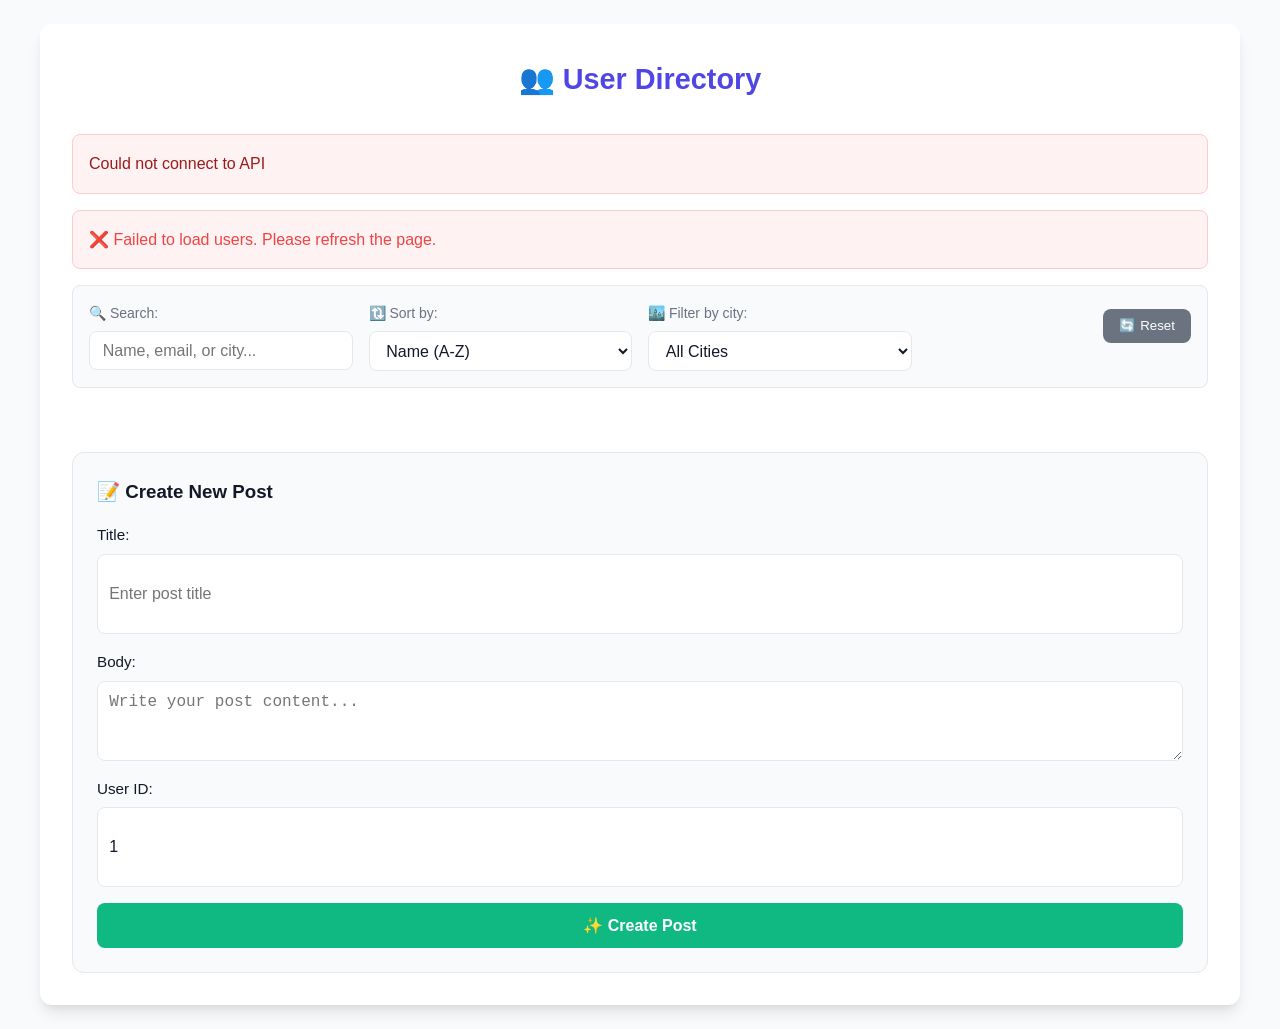
<file: API-Data.html>
<!DOCTYPE html>
<html lang="en">
<head>
    <meta charset="UTF-8">
    <meta name="viewport" content="width=device-width, initial-scale=1.0">
    <title>👥 User Directory</title>
    <style>
        /* 🎨 CSS Variables for Theming */
        :root {
            --primary: #4f46e5;
            --primary-hover: #4338ca;
            --success: #10b981;
            --error: #ef4444;
            --warning: #f59e0b;
            --bg-primary: #ffffff;
            --bg-secondary: #f9fafb;
            --text-primary: #111827;
            --text-secondary: #6b7280;
            --border: #e5e7eb;
            --shadow: 0 1px 3px rgba(0,0,0,0.1), 0 1px 2px rgba(0,0,0,0.06);
            --shadow-lg: 0 10px 15px -3px rgba(0,0,0,0.1), 0 4px 6px -2px rgba(0,0,0,0.05);
            --radius: 12px;
            --radius-sm: 8px;
            --transition: all 0.2s ease;
        }

        /* 🌙 Dark Mode Support */
        @media (prefers-color-scheme: dark) {
            :root {
                --bg-primary: #1f2937;
                --bg-secondary: #374151;
                --text-primary: #f9fafb;
                --text-secondary: #9ca3af;
                --border: #4b5563;
            }
        }

        /* 🧱 Base Reset & Typography */
        * { box-sizing: border-box; margin: 0; padding: 0; }
        
        body {
            font-family: -apple-system, BlinkMacSystemFont, 'Segoe UI', Roboto, Oxygen, Ubuntu, sans-serif;
            background: var(--bg-secondary);
            color: var(--text-primary);
            line-height: 1.6;
            padding: 1.5rem;
        }

        /* 📦 Main Container */
        #app {
            max-width: 1200px;
            margin: 0 auto;
            background: var(--bg-primary);
            border-radius: var(--radius);
            box-shadow: var(--shadow-lg);
            padding: 2rem;
        }

        h1 {
            text-align: center;
            margin-bottom: 2rem;
            color: var(--primary);
            font-size: 1.8rem;
        }

        /* ⚙️ Controls Section */
        .controls {
            display: grid;
            grid-template-columns: repeat(auto-fit, minmax(200px, 1fr));
            gap: 1rem;
            margin-bottom: 1.5rem;
            padding: 1rem;
            background: var(--bg-secondary);
            border-radius: var(--radius-sm);
            border: 1px solid var(--border);
        }

        .control-group {
            display: flex;
            flex-direction: column;
            gap: 0.4rem;
        }

        .control-group label {
            font-size: 0.875rem;
            font-weight: 500;
            color: var(--text-secondary);
        }

        .control-group input,
        .control-group select {
            padding: 0.6rem 0.8rem;
            border: 1px solid var(--border);
            border-radius: var(--radius-sm);
            background: var(--bg-primary);
            color: var(--text-primary);
            font-size: 1rem;
            transition: var(--transition);
        }

        .control-group input:focus,
        .control-group select:focus {
            outline: none;
            border-color: var(--primary);
            box-shadow: 0 0 0 3px rgba(79, 70, 229, 0.1);
        }

        .results-count {
            font-size: 0.875rem;
            color: var(--text-secondary);
            display: flex;
            align-items: center;
        }

        .reset-btn {
            padding: 0.6rem 1rem;
            background: var(--text-secondary);
            color: white;
            border: none;
            border-radius: var(--radius-sm);
            cursor: pointer;
            font-weight: 500;
            transition: var(--transition);
            align-self: flex-end;
        }

        .reset-btn:hover {
            background: #4b5563;
            transform: translateY(-1px);
        }

        /* 🔄 Loading & Error States */
        #loading {
            text-align: center;
            padding: 3rem;
            color: var(--text-secondary);
            font-size: 1.1rem;
        }

        #loading::after {
            content: "";
            display: inline-block;
            width: 24px;
            height: 24px;
            border: 3px solid var(--border);
            border-top-color: var(--primary);
            border-radius: 50%;
            animation: spin 1s linear infinite;
            margin-left: 0.5rem;
            vertical-align: middle;
        }

        @keyframes spin {
            to { transform: rotate(360deg); }
        }

        .error {
            background: #fef2f2;
            border: 1px solid #fecaca;
            color: var(--error);
            padding: 1rem;
            border-radius: var(--radius-sm);
            margin-bottom: 1rem;
            display: flex;
            align-items: center;
            gap: 0.5rem;
        }

        .hidden { display: none !important; }

        /* 🃏 User Cards Grid */
        .user-grid {
            display: grid;
            grid-template-columns: repeat(auto-fill, minmax(280px, 1fr));
            gap: 1.2rem;
        }

        .user-card {
            background: var(--bg-primary);
            border: 1px solid var(--border);
            border-radius: var(--radius);
            padding: 1.2rem;
            transition: var(--transition);
            display: flex;
            flex-direction: column;
            gap: 0.8rem;
        }

        .user-card:hover {
            transform: translateY(-4px);
            box-shadow: var(--shadow-lg);
            border-color: var(--primary);
        }

        .user-card header {
            display: flex;
            justify-content: space-between;
            align-items: flex-start;
            padding-bottom: 0.8rem;
            border-bottom: 1px solid var(--border);
        }

        .user-card h3 {
            font-size: 1.2rem;
            color: var(--text-primary);
        }

        .username {
            font-size: 0.875rem;
            color: var(--text-secondary);
            background: var(--bg-secondary);
            padding: 0.2rem 0.5rem;
            border-radius: 20px;
        }

        .user-details {
            display: flex;
            flex-direction: column;
            gap: 0.5rem;
            font-size: 0.95rem;
        }

        .user-details p {
            display: flex;
            align-items: center;
            gap: 0.5rem;
            color: var(--text-secondary);
        }

        .user-details a {
            color: var(--primary);
            text-decoration: none;
            transition: var(--transition);
        }

        .user-details a:hover {
            text-decoration: underline;
            color: var(--primary-hover);
        }

        .view-posts {
            margin-top: auto;
            padding: 0.5rem 1rem;
            background: var(--primary);
            color: white;
            border: none;
            border-radius: var(--radius-sm);
            cursor: pointer;
            font-weight: 500;
            transition: var(--transition);
            text-align: center;
        }

        .view-posts:hover {
            background: var(--primary-hover);
            transform: translateY(-1px);
        }

        .no-results {
            grid-column: 1 / -1;
            text-align: center;
            padding: 3rem;
            color: var(--text-secondary);
        }

        .no-results button {
            margin-top: 1rem;
            padding: 0.5rem 1.5rem;
            background: var(--primary);
            color: white;
            border: none;
            border-radius: var(--radius-sm);
            cursor: pointer;
        }

        /* 📝 Post Form Styles */
        .post-form {
            margin-top: 2.5rem;
            padding: 1.5rem;
            background: var(--bg-secondary);
            border-radius: var(--radius);
            border: 1px solid var(--border);
        }

        .post-form h3 {
            margin-bottom: 1rem;
            color: var(--text-primary);
        }

        .post-form label {
            display: flex;
            flex-direction: column;
            gap: 0.4rem;
            margin-bottom: 1rem;
            font-size: 0.95rem;
        }

        .post-form input,
        .post-form textarea {
            padding: 0.7rem;
            border: 1px solid var(--border);
            border-radius: var(--radius-sm);
            background: var(--bg-primary);
            color: var(--text-primary);
            font-size: 1rem;
            resize: vertical;
            min-height: 80px;
            transition: var(--transition);
        }

        .post-form input:focus,
        .post-form textarea:focus {
            outline: none;
            border-color: var(--primary);
            box-shadow: 0 0 0 3px rgba(79, 70, 229, 0.1);
        }

        .post-form button[type="submit"] {
            width: 100%;
            padding: 0.8rem;
            background: var(--success);
            color: white;
            border: none;
            border-radius: var(--radius-sm);
            font-size: 1rem;
            font-weight: 600;
            cursor: pointer;
            transition: var(--transition);
        }

        .post-form button[type="submit"]:hover:not(:disabled) {
            background: #059669;
            transform: translateY(-1px);
        }

        .post-form button[type="submit"]:disabled {
            opacity: 0.7;
            cursor: not-allowed;
        }

        /* 🔔 Alert Notifications */
        .alert {
            padding: 1rem;
            border-radius: var(--radius-sm);
            margin-bottom: 1rem;
            display: flex;
            align-items: flex-start;
            gap: 0.75rem;
            animation: slideIn 0.3s ease;
        }

        @keyframes slideIn {
            from {
                opacity: 0;
                transform: translateY(-20px);
            }
            to {
                opacity: 1;
                transform: translateY(0);
            }
        }

        .alert-success {
            background: #ecfdf5;
            border: 1px solid #a7f3d0;
            color: #065f46;
        }

        .alert-error {
            background: #fef2f2;
            border: 1px solid #fecaca;
            color: #991b1b;
        }

        .alert details {
            margin-top: 0.5rem;
            font-size: 0.875rem;
        }

        .alert pre {
            background: rgba(0,0,0,0.05);
            padding: 0.75rem;
            border-radius: 4px;
            overflow-x: auto;
            font-size: 0.8rem;
            margin-top: 0.5rem;
        }

        /* 📱 Responsive Adjustments */
        @media (max-width: 768px) {
            body { padding: 1rem; }
            #app { padding: 1.5rem; }
            .controls { grid-template-columns: 1fr; }
            .user-grid { grid-template-columns: 1fr; }
            h1 { font-size: 1.5rem; }
        }

        /* ♿ Accessibility */
        @media (prefers-reduced-motion: reduce) {
            *, *::before, *::after {
                animation-duration: 0.01ms !important;
                animation-iteration-count: 1 !important;
                transition-duration: 0.01ms !important;
            }
        }

        /* 🎯 Focus Visibility for Keyboard Users */
        :focus-visible {
            outline: 2px solid var(--primary);
            outline-offset: 2px;
        }
    </style>
</head>
<body>
    <div id="app">
        <h1>👥 User Directory</h1>
        
        <!-- Alerts Container -->
        <div id="alerts"></div>
        
        <!-- Loading & Error -->
        <div id="loading">⏳ Loading users...</div>
        <div id="error" class="error hidden"></div>
        
        <!-- Search/Filter Controls -->
        <div class="controls">
            <div class="control-group">
                <label for="search">🔍 Search:</label>
                <input type="text" id="search" placeholder="Name, email, or city..." autocomplete="off">
            </div>
            <div class="control-group">
                <label for="sort-order">🔃 Sort by:</label>
                <select id="sort-order">
                    <option value="name-asc">Name (A-Z)</option>
                    <option value="name-desc">Name (Z-A)</option>
                    <option value="email-asc">Email (A-Z)</option>
                    <option value="city-asc">City (A-Z)</option>
                </select>
            </div>
            <div class="control-group">
                <label for="city-filter">🏙️ Filter by city:</label>
                <select id="city-filter">
                    <option value="all">All Cities</option>
                </select>
            </div>
            <div class="control-group">
                <span id="results-count" class="results-count"></span>
                <button onclick="resetFilters()" class="reset-btn">🔄 Reset</button>
            </div>
        </div>
        
        <!-- Users Grid -->
        <div id="users-container" class="user-grid"></div>
        
        <!-- Create Post Form -->
        <form id="post-form" class="post-form">
            <h3>📝 Create New Post</h3>
            <label>
                Title:
                <input type="text" name="title" required maxlength="100" placeholder="Enter post title">
            </label>
            <label>
                Body:
                <textarea name="body" required maxlength="500" placeholder="Write your post content..."></textarea>
            </label>
            <label>
                User ID:
                <input type="number" name="userId" min="1" max="10" value="1">
            </label>
            <button type="submit">✨ Create Post</button>
        </form>
    </div>

    <script>
        // ✅ DOM Elements (consistent naming)
        const loading = document.getElementById("loading");
        const errorDiv = document.getElementById("error");
        const container = document.getElementById("users-container");
        const alertsContainer = document.getElementById("alerts");
        
        // ✅ State
        let allUsers = [];
        let currentSort = { field: "name", direction: "asc" };
        let currentCityFilter = "all";

        // ✅ Utility: Show/Hide Loading
        function showLoading() {
            loading.classList.remove("hidden");
            container.innerHTML = "";
            errorDiv.classList.add("hidden");
        }

        function hideLoading() {
            loading.classList.add("hidden");
        }

        // ✅ Utility: Show Error
        function showError(message) {
            errorDiv.textContent = `❌ ${message}`;
            errorDiv.classList.remove("hidden");
            hideLoading();
        }

        // ✅ Utility: Show Alert Notifications
        function showAlert(message, type = 'success', details = null) {
            const alert = document.createElement("div");
            alert.className = `alert alert-${type}`;
            alert.innerHTML = `
                <span>${message}</span>
                ${details ? `<details><summary>📋 Details</summary><pre>${JSON.stringify(details, null, 2)}</pre></details>` : ''}
            `;
            alertsContainer.prepend(alert);
            setTimeout(() => {
                alert.style.opacity = '0';
                alert.style.transform = 'translateY(-10px)';
                setTimeout(() => alert.remove(), 300);
            }, 5000);
        }

        // ✅ Unified Render Function
        function renderUsers(users) {
            if (users.length === 0) {
                container.innerHTML = `
                    <div class="no-results">
                        🔍 No users match your filters
                        <button onclick="resetFilters()">Clear Filters</button>
                    </div>
                `;
                return;
            }
            
            container.innerHTML = users.map(user => `
                <article class="user-card">
                    <header>
                        <h3>👤 ${user.name}</h3>
                        <span class="username">@${user.username}</span>
                    </header>
                    <div class="user-details">
                        <p>📧 <a href="mailto:${user.email}">${user.email}</a></p>
                        <p>🏢 ${user.company.name}</p>
                        <p>📍 ${user.address.city}, ${user.address.street}</p>
                        <p>📞 ${user.phone}</p>
                    </div>
                    <button class="view-posts" data-user-id="${user.id}">
                        View Posts →
                    </button>
                </article>
            `).join("");
            
            // Attach event listeners to dynamic buttons
            document.querySelectorAll(".view-posts").forEach(btn => {
                btn.addEventListener("click", (e) => {
                    const userId = e.currentTarget.dataset.userId;
                    viewUserPosts(userId);
                });
            });
        }

        // ✅ Fetch Users from API
        async function loadUsersFromAPI() {
            const response = await fetch("https://jsonplaceholder.typicode.com/users");
            if (!response.ok) throw new Error(`HTTP ${response.status}`);
            return response.json();
        }

        // ✅ Main Load Function
        async function loadUsers() {
            showLoading();
            try {
                allUsers = await loadUsersFromAPI();
                populateCityFilter(allUsers);
                renderUsers(allUsers);
                updateResultsCount(allUsers.length);
            } catch (error) {
                console.error("💥 Load failed:", error);
                showError("Failed to load users. Please refresh the page.");
                showAlert("Could not connect to API", "error");
            } finally {
                hideLoading();
            }
        }

        // ✅ POST Request: Create Post
        async function createPost(title, body, userId) {
            const response = await fetch("https://jsonplaceholder.typicode.com/posts", {
                method: "POST",
                headers: { "Content-Type": "application/json" },
                body: JSON.stringify({ title, body, userId })
            });
            if (!response.ok) {
                const errorData = await response.json().catch(() => ({}));
                throw new Error(errorData.message || `Failed: ${response.status}`);
            }
            return response.json();
        }

        // ✅ Form Submit Handler
        async function handlePostFormSubmit(event) {
            event.preventDefault();
            const form = event.target;
            const submitBtn = form.querySelector('button[type="submit"]');
            const originalText = submitBtn.textContent;
            
            try {
                submitBtn.disabled = true;
                submitBtn.textContent = "⏳ Posting...";
                
                const title = form.title.value.trim();
                const body = form.body.value.trim();
                const userId = parseInt(form.userId.value) || 1;
                
                if (!title || !body) throw new Error("Title and body required");
                
                const newPost = await createPost(title, body, userId);
                showAlert(`✅ Post created! ID: ${newPost.id}`, "success", newPost);
                form.reset();
            } catch (error) {
                console.error("❌ Post failed:", error);
                showAlert(`Failed: ${error.message}`, "error");
            } finally {
                submitBtn.disabled = false;
                submitBtn.textContent = originalText;
            }
        }

        // ✅ Search/Filter: Debounce
        function debounce(func, wait) {
            let timeout;
            return (...args) => {
                clearTimeout(timeout);
                timeout = setTimeout(() => func.apply(this, args), wait);
            };
        }

        // ✅ Search Handler
        function handleSearch(event) {
            const query = event.target.value.toLowerCase().trim();
            applyFiltersAndRender(query);
        }

        // ✅ Apply All Filters + Sort + Render
        function applyFiltersAndRender(searchQuery = "") {
            let filtered = [...allUsers];
            
            // Search
            if (searchQuery) {
                filtered = filtered.filter(user => 
                    user.name.toLowerCase().includes(searchQuery) ||
                    user.email.toLowerCase().includes(searchQuery) ||
                    user.address.city.toLowerCase().includes(searchQuery)
                );
            }
            
            // City Filter
            if (currentCityFilter !== "all") {
                filtered = filtered.filter(user => user.address.city === currentCityFilter);
            }
            
            // Sort
            filtered.sort((a, b) => {
                const aVal = String(a[currentSort.field] || "").toLowerCase();
                const bVal = String(b[currentSort.field] || "").toLowerCase();
                if (aVal < bVal) return currentSort.direction === "asc" ? -1 : 1;
                if (aVal > bVal) return currentSort.direction === "asc" ? 1 : -1;
                return 0;
            });
            
            renderUsers(filtered);
            updateResultsCount(filtered.length);
        }

        // ✅ Update Results Counter
        function updateResultsCount(count) {
            const counter = document.getElementById("results-count");
            if (counter) counter.textContent = `Showing ${count} of ${allUsers.length} users`;
        }

        // ✅ Reset Filters
        function resetFilters() {
            document.getElementById("search").value = "";
            document.getElementById("sort-order").value = "name-asc";
            document.getElementById("city-filter").value = "all";
            currentSort = { field: "name", direction: "asc" };
            currentCityFilter = "all";
            renderUsers(allUsers);
            updateResultsCount(allUsers.length);
        }
        window.resetFilters = resetFilters; // Global access

        // ✅ Populate City Dropdown
        function populateCityFilter(users) {
            const cities = [...new Set(users.map(u => u.address.city))].sort();
            const select = document.getElementById("city-filter");
            if (!select) return;
            select.innerHTML = `<option value="all">All Cities</option>` + 
                cities.map(city => `<option value="${city}">${city}</option>`).join("");
        }

        // ✅ View Posts for User (Bonus)
        async function viewUserPosts(userId) {
            try {
                const response = await fetch(`https://jsonplaceholder.typicode.com/posts?userId=${userId}`);
                const posts = await response.json();
                const user = allUsers.find(u => u.id == userId);
                showAlert(
                    `📝 ${user?.name || 'User'} has ${posts.length} posts`,
                    "success",
                    posts.slice(0, 3).map(p => ({ title: p.title, id: p.id }))
                );
            } catch (error) {
                showAlert("Could not load posts", "error");
            }
        }

        // ✅ Setup Event Listeners
        function setupEventListeners() {
            // Search with debounce
            const searchInput = document.getElementById("search");
            searchInput?.addEventListener("input", debounce(handleSearch, 300));
            
            // Sort
            document.getElementById("sort-order")?.addEventListener("change", (e) => {
                const [field, direction] = e.target.value.split("-");
                currentSort = { field, direction };
                applyFiltersAndRender();
            });
            
            // City Filter
            document.getElementById("city-filter")?.addEventListener("change", (e) => {
                currentCityFilter = e.target.value;
                applyFiltersAndRender();
            });
            
            // Post Form
            document.getElementById("post-form")?.addEventListener("submit", handlePostFormSubmit);
        }

        // ✅ Initialize App (Single Entry Point)
        document.addEventListener("DOMContentLoaded", async () => {
            setupEventListeners();
            await loadUsers();
        });
    </script>
</body>
</html>
</file>
